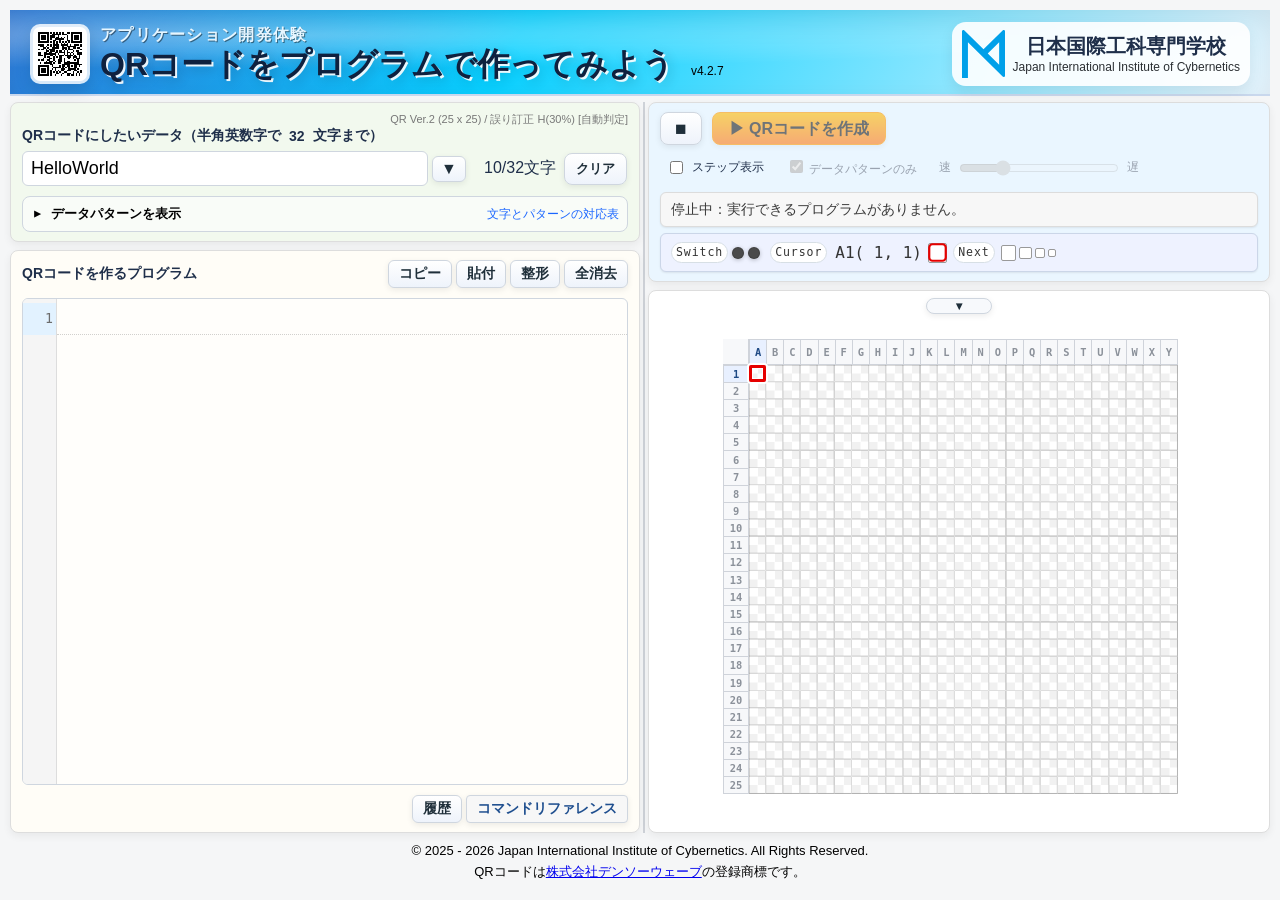
<file: index.html>
<!DOCTYPE html>
<html lang="ja">
<head>
<meta charset="UTF-8">
<meta name="viewport" content="width=device-width, initial-scale=1">
<title>QRコード作成 | アプリ開発体験</title>
<link rel="stylesheet" href="style.css">
<link rel="stylesheet" href="ui/editor-theme.css">
</head>
<body class="app-loading">

<header class="page-head">
  <div class="head-flex">
    <div class="title-row">
      <img class="title-icon" src="img/qr-icon.png" alt="QRコードアイコン">
      <div class="title-text">
        <p class="subtitle">アプリケーション開発体験</p>
        <p class="title">
          QRコードをプログラムで作ってみよう
          <span id="appVersionInfo" class="header-version" aria-label="アプリバージョン"></span>
        </p>
      </div>
    </div>
    <div class="school-block">
      <a class="school-link" href="https://www.nkk.ac.jp/" target="_blank" rel="noopener noreferrer">
      <img class="school-logo" src="img/nkklogo.svg" alt="学校ロゴ">
      <div class="school-text">
        <p class="school-ja">日本国際工科専門学校</p>
        <p class="school-en">Japan International Institute of Cybernetics</p>
      </div>
      </a>
    </div>
  </div>
</header>

<main class="layout">
  <section class="left-col">
    <div class="panel pastel-1" id="dataPanel">
    <div class="row" id="dataInputArea">
      <div class="qr-spec-row">
        <div class="qr-spec-caption" id="qrSpecCaption" aria-live="polite"></div>
      </div>
      <div class="data-input-header">
        <div class="label">QRコードにしたいデータ（半角英数字で<span id="qrDataMaxLengthLabel">32</span>文字まで）</div>
        <div class="data-status" id="dataInputStatus" role="status" aria-live="polite"></div>
      </div>
        <div class="input-row">
          <input id="txtInput" type="text" value="Hello, World!" maxlength="32" inputmode="latin" lang="en" autocorrect="off" autocapitalize="off" spellcheck="false">
          <div class="input-actions">
            <div class="sample-dropdown" id="sampleDropdown">
              <button id="btnSampleDropdown" type="button" aria-haspopup="listbox" aria-expanded="false">▼</button>
              <ul id="sampleDropdownMenu" role="listbox" tabindex="-1">
                <!-- options populated from settings.js -->
              </ul>
            </div>
            <div class="input-meta">
              <span class="data-count" id="dataCount"></span>
              <button id="btnClear" type="button">クリア</button>
            </div>
          </div>
        </div>
      </div>

      <details class="pattern-panel" id="dataPatternPanel">
        <summary class="pattern-summary">
          <span class="summary-title"><span id="patternToggleText">データパターンを表示</span></span>
          <a href="#" id="asciiLink" class="ascii-link">文字とパターンの対応表</a>
        </summary>
        <div id="patternBox" class="pattern-box">
          <div class="pattern-section section-a">
            <div class="pattern-title">
              <span class="pattern-title-main">A. 構成情報のパターン</span>
              <span class="pattern-title-note">（種別は半角英数字で固定）</span>
            </div>
            <div id="patternRowA" class="pattern-row"></div>
          </div>
          <div class="pattern-section section-b">
            <div class="pattern-title">
              <span class="pattern-title-main">B. 各文字に対応したパターン</span>
              <span class="pattern-title-note">（1文字8桁・終端のみ4桁、最大文字数に満たない分は『パディング』で埋める）</span>
            </div>
            <div id="patternRowB" class="pattern-row"></div>
          </div>
          <div class="pattern-section section-c">
            <div class="pattern-title">
              <span class="pattern-title-main">C. AとBに一定の計算をして作ったパターン</span>
              <span class="pattern-title-note">（読み取りミスを減らすための『パリティ』というしくみ）</span>
            </div>
            <div id="patternRowC" class="pattern-row"></div>
          </div>
        </div>
      </details>
    </div>

    <div class="panel pastel-3 code-panel">
      <div class="panel-title-row">
        <div class="panel-title">QRコードを作るプログラム</div>
        <div class="code-action-toolbar">
          <button id="btnCopyCode" type="button" class="code-action-btn">コピｰ</button>
          <button id="btnPasteCode" type="button" class="code-action-btn">貼付</button>
          <button id="btnFormatCode" type="button" class="code-action-btn">整形</button>
          <button id="btnClearCode" type="button" class="code-action-btn">全消去</button>
        </div>
      </div>
      <div class="code-columns">
        <div class="code-editor-pane code-editor-main">
          <textarea id="userCode" spellcheck="false" autocorrect="off" autocomplete="off" autocapitalize="off">
</textarea>
          <div id="userCodeEditor" class="code-editor-host"></div>
        </div>
        <div class="code-editor-pane code-editor-parsed">
          <textarea id="userCodeParsed" class="parsed-code" spellcheck="false" readonly></textarea>
          <div id="commandReferencePane" class="command-reference-pane" aria-label="コマンドリファレンス" aria-hidden="true">
            <div class="command-reference-title">コマンドリファレンス</div>
            <div id="commandReferenceContent" class="command-reference-content" data-language="qr-dsl"></div>
          </div>
        </div>
        <div class="code-history-pane" id="codeHistoryPane">
          <div class="history-header">
            <span>履歴</span>
            <div class="history-header-actions">
              <span id="historyCount" class="history-count" aria-live="polite">0</span>
              <button id="btnPruneHistory" type="button" class="history-action-btn">整理</button>
            </div>
          </div>
          <ul id="codeHistoryList" class="history-list" role="list"></ul>
        </div>
      </div>
      <div class="code-panel-footer">
        <div class="code-debug-toolbar" id="codeSampleToolbar"></div>
        <div class="code-panel-tabs" role="group" aria-label="表示切替">
          <button id="btnToggleHistory" type="button" class="code-action-btn code-panel-tab code-history-toggle" aria-pressed="false">履歴</button>
          <button id="btnCommandReference" type="button" class="command-reference-link code-panel-tab" aria-pressed="false">コマンドリファレンス</button>
        </div>
      </div>
    </div>
    <div class="panel pastel-4 debug-panel" id="debugPanel">
      <div id="debugLog" class="debug-log" role="listbox" aria-live="polite" aria-label="ログ"></div>
    </div>
  </section>

  <div class="pane-splitter" id="paneSplitter" role="separator" aria-orientation="vertical" tabindex="0"></div>

  <section class="right-col">
    <div class="panel pastel-5 control-panel">
      <div class="qr-head">
        <button id="btnInit" type="button">■</button>
        <button id="btnGenerate" type="button">▶ QRコードを作成</button>
        <button id="btnDownloadQr" type="button">画像を保存</button>
        <div class="step-controls">
        <div class="step-toggle-row">
          <label class="step-mode"><input type="checkbox" id="stepMode"> ステップ表示</label>
        <label class="step-skip"><input type="checkbox" id="stepSkipFunctions" checked> データパターンのみ</label>
        </div>
        <label class="step-speed"><span>速</span><input type="range" id="stepSpeed" min="0" max="120" value="60" disabled><span>遅</span></label>
        </div>
      </div>
      <div class="execution-status status-stopped" id="executionStatus" role="status" aria-live="polite">
        <div class="execution-status-main">
          <div class="execution-status-subpanels">
            <div class="execution-status-subpanel execution-status-message-panel">
              <div class="execution-status-message">
                <span class="execution-status-text" id="executionStatusText">停止中</span>
              </div>
            </div>
            <div class="execution-status-subpanel execution-status-info-panel">
              <div class="execution-status-info">
                <span class="execution-status-cursor" id="executionStatusCursor"></span>
              </div>
            </div>
          </div>
        </div>
      </div>
    </div>

    <div class="panel qr-panel view-panel">
      <div class="qr-controls-drawer">
        <button type="button" class="qr-controls-handle" aria-label="表示切替">
          ▾
        </button>
        <div class="qr-controls">
        <label><input type="checkbox" id="toggleCursor" checked> カーソル</label>
        <label><input type="checkbox" id="toggleGuide" checked> ガイド</label>
        <label><input type="checkbox" id="toggleGrid" checked> グリッド</label>
        <label><input type="checkbox" id="toggleEmpty" checked> 未配置セル</label>
        <label><input type="checkbox" id="toggleColor" checked> 色分け</label>
        <label class="debug-only" style="display:none;"><input type="checkbox" id="toggleDebugValues" checked> セルの値</label>
        <button type="button" id="btnSelectAllToggles">全選択</button>
        <button type="button" id="btnClearAllToggles">全解除</button>
        </div>
      </div>
      <div class="view-area">
        <div class="qr-stage">
          <div class="square">
            <div class="qr-board">
              <div class="guide-corner">A1</div>
              <div class="guide-col"></div>
              <div class="guide-row"></div>
              <div class="grid-area">
                <div class="qr-cells"></div>
                <div class="qr-cursor"></div>
              </div>
            </div>
          </div>
        </div>
        <span class="noise-mode-hint" id="noiseModeHint">クリックでノイズ追加・右クリックで最後のノイズ消去</span>
      </div>
    </div>
  </section>
</main>

<div id="asciiModal" class="ascii-modal hidden" role="dialog" aria-modal="true">
  <div class="ascii-modal-content">
    <div class="ascii-modal-head">
      <span>文字とパターンの対応表</span>
      <button type="button" id="asciiClose" class="ascii-modal-close">閉じる</button>
    </div>
    <div class="ascii-modal-body">
      <div id="asciiTable" class="ascii-table"></div>
    </div>
  </div>
</div>
<div id="qrDetailModal" class="ascii-modal hidden" role="dialog" aria-modal="true">
  <div class="ascii-modal-content">
    <div class="ascii-modal-head">
      <span>QRコード詳細情報</span>
      <div class="ascii-modal-head-actions">
        <button type="button" id="qrDetailDownload" class="ascii-modal-close">画像を保存</button>
        <button type="button" id="qrDetailClose" class="ascii-modal-close">閉じる</button>
      </div>
    </div>
    <div class="ascii-modal-body">
      <div id="qrDetailBody" class="qr-detail-body"></div>
    </div>
  </div>
</div>

<footer class="page-footer">
<p>&copy; 2025 - <span id="currentYear">????</span> Japan International Institute of Cybernetics. All Rights Reserved.</p>
  <p><span id="footerSecretQr">QR</span>コードは<a href="https://www.denso-wave.com/ja/system/qr/" target="_blank" rel="noopener noreferrer">株式会社デンソーウェーブ</a>の登録商標です。</p>
</footer>

<script src="settings-ui.js"></script>
<script src="settings.js"></script>
<script src="domain/qrcode.js"></script>
<script src="domain/board.js"></script>
<script src="domain/util.js"></script>
<script src="domain/qr-params.js"></script>
<script src="core/render-cycle.js"></script>
<script src="core/function-utils.js"></script>
<script src="core/log-utils.js"></script>
<script src="ui/layout.js"></script>
<script src="ui/guides.js"></script>
<script src="app/debug-bootstrap.js"></script>
<script src="ui/debug.js"></script>
<script src="state/url-state.js"></script>
<script src="state/history-store.js"></script>
<script src="core/require.js"></script>
<script src="io/user-script-language-registry.js"></script>
<script src="io/script-parser.js"></script>
<script src="io/script-parser-python.js"></script>
<script src="ui/ui-controls.js"></script>
<script src="ui/editor-config.js"></script>
<script src="ui/editor.bundle.js"></script>
<script src="state/app-state.js"></script>
<script src="core/patterns/pattern-common.js"></script>
<script src="core/patterns/finder-pattern.js"></script>
<script src="core/patterns/timing-pattern.js"></script>
<script src="core/patterns/alignment-pattern.js"></script>
<script src="core/patterns/dark-module-pattern.js"></script>
<script src="core/patterns/format-pattern.js"></script>
<script src="core/base-pattern-service.js"></script>
<script src="core/data-encoding-service.js"></script>
<script src="core/data-placement-service.js"></script>
<script src="core/execution-coordinator-service.js"></script>
<script src="core/qr-build-service.js"></script>
<script src="core/qr-verify-service.js"></script>
<script src="core/execution-control.js"></script>
<script src="ui/event-bindings.js"></script>
<script src="app/step-control.js"></script>
<script src="app/user-code-runner.js"></script>
<script src="app/self-check.js"></script>
<script src="ui/dom-refs.js"></script>
<script src="ui/execution-status.js"></script>
<script src="ui/execution-status-cursor.js"></script>
<script src="ui/switch-indicators.js"></script>
<script src="ui/history-binding.js"></script>
<script src="ui/sample-ui.js"></script>
<script src="ui/command-reference.js"></script>
<script src="ui/view-flags.js"></script>
<script src="app/board-reset.js"></script>
<script src="app/utils/type-utils.js"></script>
<script src="app/pattern-callers.js"></script>
<script src="app/settings-normalizer.js"></script>
<script src="app/commands.js"></script>
<script src="app/internal-api.js"></script>
<script src="app/window-api.js"></script>
<script src="app/global-api.js"></script>
<script src="ui/ui-state.js"></script>
<script src="ui/bind-events.js"></script>
<script src="app/main.js"></script>
<script src="code-samples.js"></script>
<script src="version.js"></script>
<script src="app/bootstrap.js"></script>
</body>
</html>
</file>
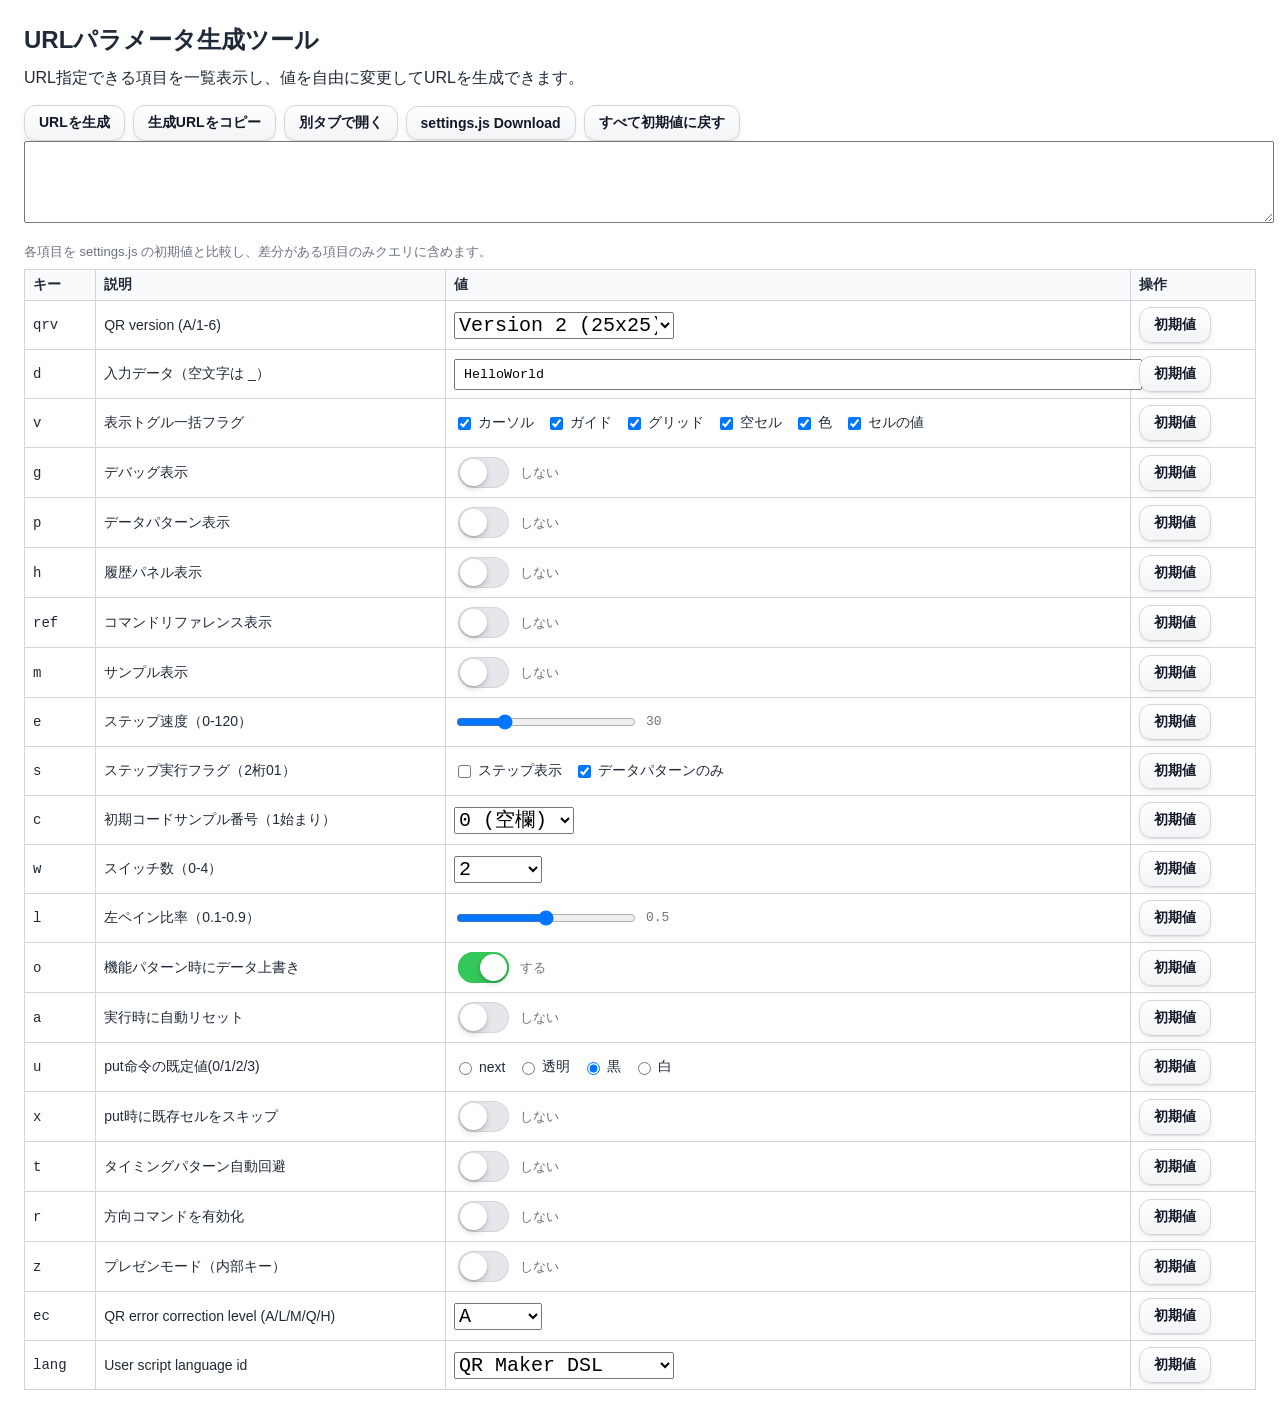
<file: url-builder.html>
<!DOCTYPE html>
<html lang="ja">
<head>
<meta charset="UTF-8">
<meta name="viewport" content="width=device-width, initial-scale=1">
<title>URLパラメータ生成ツール</title>
<style>
  :root { color-scheme: light; }
  body { font-family: "Yu Gothic UI", "Yu Gothic", sans-serif; margin: 24px; color: #1f2937; }
  h1 { margin: 0 0 12px; font-size: 24px; }
  p { margin: 0 0 12px; }
  .section { margin: 16px 0; }
  .row { display: flex; gap: 8px; align-items: center; flex-wrap: wrap; }
  input[type="text"] { min-width: 340px; padding: 6px 8px; }
  button {
    appearance: none;
    border: 1px solid #d1d5db;
    background: linear-gradient(180deg, #ffffff 0%, #f3f4f6 100%);
    color: #111827;
    border-radius: 12px;
    padding: 8px 14px;
    font-size: 14px;
    font-weight: 600;
    cursor: pointer;
    box-shadow: 0 1px 1px rgba(0, 0, 0, 0.08), 0 4px 10px rgba(0, 0, 0, 0.05);
    transition: transform 0.08s ease, box-shadow 0.15s ease, filter 0.15s ease;
  }
  button:hover { filter: brightness(0.98); }
  button:active {
    transform: translateY(1px) scale(0.995);
    box-shadow: 0 1px 2px rgba(0, 0, 0, 0.12) inset;
  }
  button:focus-visible {
    outline: none;
    box-shadow: 0 0 0 3px rgba(0, 122, 255, 0.28), 0 1px 1px rgba(0, 0, 0, 0.08);
  }
  table { width: 100%; border-collapse: collapse; margin-top: 8px; }
  th, td { border: 1px solid #d1d5db; padding: 6px 8px; font-size: 14px; vertical-align: middle; }
  th { background: #f9fafb; text-align: left; }
  .mono { font-family: Consolas, Menlo, Monaco, monospace; }
  .out { width: 100%; min-height: 64px; padding: 8px; }
  .note { color: #6b7280; font-size: 13px; }
  .value-input { width: 100%; min-width: 180px; }
  .toggle-wrap { display: inline-flex; align-items: center; gap: 8px; }
  .toggle {
    appearance: none;
    -webkit-appearance: none;
    position: relative;
    width: 51px;
    height: 31px;
    border-radius: 999px;
    background: #e5e7eb;
    border: none;
    cursor: pointer;
    box-shadow: inset 0 0 0 1px rgba(0, 0, 0, 0.08);
    transition: background 0.2s ease, box-shadow 0.2s ease;
    vertical-align: middle;
  }
  .toggle::after {
    content: "";
    position: absolute;
    top: 2px;
    left: 2px;
    width: 27px;
    height: 27px;
    border-radius: 50%;
    background: #ffffff;
    box-shadow:
      0 1px 2px rgba(0, 0, 0, 0.18),
      0 3px 7px rgba(0, 0, 0, 0.14);
    transition: transform 0.22s cubic-bezier(.34,1.56,.64,1);
  }
  .toggle:checked {
    background: #34c759;
    box-shadow: inset 0 0 0 1px rgba(52, 199, 89, 0.85);
  }
  .toggle:checked::after { transform: translateX(20px); }
  .toggle:focus-visible {
    outline: none;
    box-shadow:
      inset 0 0 0 1px rgba(52, 199, 89, 0.85),
      0 0 0 3px rgba(52, 199, 89, 0.28);
  }
  .toggle-label { font-size: 13px; color: #6b7280; min-width: 24px; }
</style>
</head>
<body>
  <h1>URLパラメータ生成ツール</h1>
  <p>URL指定できる項目を一覧表示し、値を自由に変更してURLを生成できます。</p>

  <div class="section">
    <div class="row">
      <button id="btnGenerate" type="button">URLを生成</button>
      <button id="btnCopy" type="button">生成URLをコピー</button>
      <button id="btnOpen" type="button">別タブで開く</button>
      <button id="btnDownloadSettings" type="button">settings.js Download</button>
      <button id="btnResetAllDefaults" type="button">すべて初期値に戻す</button>
      <span id="copyStatus" class="note" aria-live="polite"></span>
    </div>
    <textarea id="generatedUrl" class="out mono" readonly aria-label="生成URL"></textarea>
  </div>

  <div class="section">
    <div class="note">各項目を settings.js の初期値と比較し、差分がある項目のみクエリに含めます。</div>
    <table>
      <thead>
        <tr>
          <th>キー</th>
          <th>説明</th>
          <th>値</th>
          <th>操作</th>
        </tr>
      </thead>
      <tbody id="paramRows"></tbody>
    </table>
  </div>

  <script src="state/url-state.js"></script>
  <script src="settings.js"></script>
  <script src="code-samples.js"></script>
  <script src="ui/url-builder.js"></script>
</body>
</html>
</file>
<file: style.css>
*{
  box-sizing: border-box;
}

:root{
  --panel-pad: 10px;
  --panel-gap: 10px;
  --shadow: 0 3px 8px rgba(0,0,0,0.06);
  --panel-radius: 8px;
  --cell-step-animation-duration: 250ms;
  --cell-step-animation-start-opacity: 0.5;
  --cell-step-animation-start-scale: 2.0;
  --cell-step-animation-border: 1px solid rgba(0,0,0,0.65);
  --presentation-ring-size: 120px;
  --presentation-ring-border: 3px solid rgba(60, 120, 255, 0.75);
  --presentation-ring-shadow: 0 0 0 3px rgba(60, 120, 255, 0.25);
  --presentation-ring-scale-start: 1.4;
  --presentation-ring-scale-end: 0.35;
  --presentation-ring-duration: 400ms;
  --presentation-ring-ease: ease-out;
  /* color palette (dark/light) */
  --col-red-dark: #8c0000;
  --col-red-light: #ffe8e8;
  --col-blue-dark: #1f4a85;
  --col-blue-light: #e8f0ff;
  --col-format-blue-dark: #1d3f7a;
  --col-format-blue-light: #dfe9ff;
  --col-green-dark: #184c2d;
  --col-green-light: #e8fff0;
  --col-yellow-dark: #927600;
  --col-yellow-light: #fff7c8;
  --col-purple-dark: #5a2d80;
  --col-purple-light: #f5e8ff;
  --col-orange-dark: #c65a00;
  --col-orange-light: #fff3e0;
  --col-black-dark: #000000;
  --col-black-light: #ffffff;
  --col-gray-dark: #333333;
  --col-gray-light: #dddddd;
}

html, body{
  height:100%;
}

body{
  font-family: "Segoe UI", "Hiragino Sans", "Meiryo", sans-serif;
  margin: 0;
  padding: 10px;
  background:#f5f6f7;
  min-height:100vh;
  display:flex;
  flex-direction:column;
  color:#1f2f4a;
  overflow-y:auto;
  overflow-x:hidden;
  user-select:none;
  transition: opacity 0.15s ease;
}

.presentation-clock{
  position:fixed;
  right:12px;
  bottom:10px;
  z-index:1200;
  padding:4px 8px;
  border-radius:6px;
  background:rgba(255,255,255,0.88);
  border:1px solid rgba(31,47,74,0.18);
  color:#1f2f4a;
  font-size:18px;
  font-weight:700;
  line-height:1;
  letter-spacing:0.03em;
  pointer-events:none;
}

.pointer-ring{
  position:fixed;
  width:var(--presentation-ring-size);
  height:var(--presentation-ring-size);
  border:var(--presentation-ring-border);
  border-radius:50%;
  box-shadow:var(--presentation-ring-shadow);
  transform:translate(-50%, -50%) scale(var(--presentation-ring-scale-start));
  opacity:0;
  pointer-events:none;
  z-index:9999;
  animation:pointer-ring var(--presentation-ring-duration) var(--presentation-ring-ease);
}

@keyframes pointer-ring{
  0%{
    opacity:0.7;
    transform:translate(-50%, -50%) scale(var(--presentation-ring-scale-start));
  }
  60%{
    opacity:0.35;
    transform:translate(-50%, -50%) scale(calc((var(--presentation-ring-scale-start) + var(--presentation-ring-scale-end)) / 2));
  }
  100%{
    opacity:0;
    transform:translate(-50%, -50%) scale(var(--presentation-ring-scale-end));
  }
}

input, textarea, select, option, .debug-log{
  user-select:text;
}
input:disabled,
textarea:disabled{
  background:#f2f3f5;
  color:#9aa3b0;
  border-color:#d5dbe5;
}
input[readonly],
textarea[readonly]{
  background:#f1f2f4;
  color:#2f343a;
  border-color:#d1d7e0;
}

body.app-loading .page-head,
body.app-loading main.layout,
body.app-loading .page-footer{
  opacity:0;
  pointer-events:none;
}

.page-head{
  background:linear-gradient(120deg, #0b63d1 0%, #0ad0ff 40%, #e8f6ff 100%);
  margin:0 0 6px;
  padding:12px 20px 8px;
  border-bottom:2px solid #c9d8ed;
  display:block;
  min-height:auto;
  position:relative;
  overflow:visible;
  box-shadow:0 10px 30px rgba(0,0,0,0.08) inset;
}

.page-head .school-link{
  display:flex;
  align-items:center;
  gap:8px;
  text-decoration:none;
  color:#231815;
}

.page-head::before{
  content:"";
  position:absolute;
  inset:0;
  background:
    radial-gradient(140% 80% at 20% 30%, rgba(255,255,255,0.32), transparent 50%),
    linear-gradient(135deg, rgba(255,255,255,0.15) 0%, rgba(255,255,255,0) 40%);
  pointer-events:none;
  mix-blend-mode: screen;
}

.head-flex{
  display:flex;
  justify-content:space-between;
  align-items:center;
  gap:14px;
  row-gap:10px;
  flex-wrap:wrap;
  width:100%;
  position:relative;
  z-index:1;
}

.title-row{
  display:flex;
  align-items:center;
  gap:10px;
}


.title-icon{
  width:60px;
  height:60px;
  object-fit:contain;
  image-rendering:pixelated;
  flex-shrink:0;
  align-self:center;
  background:rgba(255,255,255,0.82);
  border-radius:10px;
  padding:3px;
  box-shadow:0 6px 16px rgba(0,0,0,0.12);
  cursor:pointer;
}

.title-text{
  display:flex;
  flex-direction:column;
  gap:0px;
  justify-content:center;
}

.subtitle{
  font-size:16px;
  font-weight:700;
  letter-spacing:0.08em;
  color:#e7f6ff;
  margin:0;
  text-shadow:1px 1px 0 rgba(0,0,0,0.45);
  line-height:1.25;
}

.title{
  font-size:32px;
  font-weight:900;
  margin:0;
  color:#0f213f;
  text-shadow:2px 2px 0 rgba(255,255,255,0.9), 4px 4px 12px rgba(0,0,0,0.18);
  line-height:1.2;
}

.school-block{
  display:flex;
  align-items:center;
  flex-wrap:wrap;
  gap:10px;
  row-gap:6px;
  background:rgba(255,255,255,0.9);
  padding:8px 10px;
  border-radius:14px;
  box-shadow:0 6px 14px rgba(0,0,0,0.08);
}

.school-logo{
  height:48px;
  width:auto;
  object-fit:contain;
}

.school-text{
  text-align:center;
  display:flex;
  flex-direction:column;
  align-items:center;
  gap:2px;
  line-height:1.2;
}

.school-ja{
  margin:0;
  font-size:20px;
  font-weight:700;
  color:#1f2f4a;
}

.school-en{
  margin:0;
  font-size:12px;
  font-weight:400;
  color:#2b2f33;
}

main.layout{
  flex:1;
  padding-bottom:2px;
  display:grid;
  grid-template-columns: var(--layout-left-pane-percent, 50%) var(--pane-splitter-width, 8px) 1fr;
  gap:0;
  align-items:stretch;
  min-width:0;
  min-height:0;
  overflow:visible;
}

.pane-splitter{
  position:relative;
  width:var(--pane-splitter-width, 8px);
  cursor:col-resize;
  touch-action:none;
  user-select:none;
}
.pane-splitter::before{
  content:"";
  position:absolute;
  top:0;
  bottom:0;
  left:50%;
  width:2px;
  transform:translateX(-50%);
  background:rgba(31,47,74,0.18);
}
.pane-splitter:hover::before,
.pane-splitter.is-dragging::before{
  background:rgba(11,99,209,0.55);
}

.left-col,
.right-col{
  display:flex;
  flex-direction:column;
  gap:8px;
  min-width:0;
  min-height:0;
  flex:1 1 auto;
}

.panel{
  border:1px solid #ddd;
  border-radius:var(--panel-radius);
  padding:9px 11px;
  background:#fff;
  box-shadow:var(--shadow);
  min-width:0;
}
.debug-panel{
    margin-bottom:4px;
    display:none;
  }
.debug-output{
  min-height:20px;
  padding:0 6px;
  color:#333;
  font-size:14px;
  display:flex;
  align-items:center;
}
.debug-log{
  margin-top:8px;
  width:100%;
  min-height:calc(1.05em * 2.2);
  max-height:calc(1.05em * 2.2);
  padding:4px 6px;
  border:1px solid #cfd3da;
  border-radius:0;
  font-size:12px;
  font-family:Consolas, "Courier New", monospace;
  box-sizing:border-box;
  background:#111;
  color:#fff;
  overflow-y:auto;
  line-height:1.05;
}
.debug-log .log-line{
  margin:0;
  padding:1px 0;
  border-bottom:1px solid rgba(255,255,255,0.08);
}
.debug-log .log-line:last-child{
  border-bottom:none;
}

.panel.pastel-1{ background:#f2f9ee; }
.panel.pastel-3{ background:#fffdf7; }
.panel.pastel-4{ background:#fff1f1; }
.panel.pastel-5{ background:#eaf6ff; }
.qr-panel{ background:#fff; }

.panel-title{
  font-weight:700;
  margin:0;
  font-size:14px;
}

.row{
  margin:6px 0;
}
.panel .row:first-child{
  margin-top:2px;
}

#dataInputArea{
  display:flex;
  flex-direction:column;
  gap:6px;
}


.data-input-header{
  display:flex;
  justify-content:space-between;
  align-items:baseline;
  gap:12px;
  width:100%;
}
.data-input-header .label{
  flex:1;
  min-width:0;
}
.qr-spec-row{
  display:flex;
  justify-content:flex-end;
  margin-bottom:-4px;
  width:100%;
}
.qr-spec-caption{
  color:#777;
  font-size:11px;
  font-weight:400;
  line-height:1;
  text-align:right;
  white-space:nowrap;
}
.data-input-header .data-status{
  margin-top:0;
  text-align:right;
  min-width:0;
  flex-shrink:0;
  align-self:flex-end;
}

@media (max-width:640px){
  .data-input-header{
    flex-direction:column;
    align-items:flex-start;
  }
  .data-input-header .data-status{
    text-align:left;
  }
  .input-row .input-meta{
    width:100%;
    justify-content:flex-end;
  }
  .input-row .input-actions{
    flex-wrap:wrap;
  }
}

.label{
  display:flex;
  align-items:center;
  gap:8px;
  font-weight:600;
  font-size:14px;
  min-height:1.2em;
  flex-wrap:wrap;
}

.input-guide{
  font-size:0.95rem;
  color:#555;
  font-weight:400;
}

.input-row{
  display:flex;
  gap:4px;
  align-items:center;
}
.input-row .input-actions{
  display:flex;
  gap:10px;
  align-items:center;
  flex-wrap:nowrap;
  flex:0 0 auto;
}
.panel.pastel-1 > details.pattern-panel{
  margin-top:10px;
}
.input-row .input-actions{
  align-items:center;
}
.input-row .input-meta{
  display:flex;
  align-items:center;
  gap:8px;
  white-space:nowrap;
  flex-shrink:0;
}
.input-row .data-count{
  display:inline-block;
  min-width:9ch;
  max-width:9ch;
  flex:0 0 9ch;
  text-align:right;
  font-variant-numeric:tabular-nums;
  white-space:nowrap;
}
.sample-dropdown{
  position:relative;
}
.sample-dropdown button{
  padding:4px 8px;
  font-size:16px;
  line-height:1;
  min-width:34px;
  border-radius:6px;
  height:100%;
}
.input-row .input-actions button{
  height:100%;
}
.sample-dropdown ul{
  position:absolute;
  top:100%;
  right:0;
  margin:6px 0 0;
  padding:4px 0;
  width:260px;
  background:#fff;
  border:1px solid rgba(0,0,0,0.15);
  border-radius:6px;
  box-shadow:0 6px 12px rgba(0,0,0,0.12);
  list-style:none;
  z-index:100;
  display:none;
}
.sample-dropdown.is-open ul{
  display:block;
}
.sample-dropdown li{
  padding:6px 12px;
  white-space:nowrap;
  overflow:hidden;
  text-overflow:ellipsis;
  font-size:14px;
  cursor:pointer;
}
.sample-dropdown li:hover{
  background:#f0f6ff;
}
.data-status{
  margin:0;
  font-size:13px;
  color:#1f2f4a;
  min-height:0;
  display:flex;
  align-items:center;
  justify-content:flex-end;
  white-space:nowrap;
}
.data-status .data-status-warning{
  display:inline;
  color:#c00;
  margin-top:0;
  font-weight:600;
}

.input-row input{
  flex:1 1 0;
  min-width:0;
  max-width:calc(100% - 200px);
  padding:6px 8px;
  border:1px solid #cfd6df;
  border-radius:6px;
  font-size:18px;
}
.input-row input:focus{
  border-color:#b3bbc7;
  outline:none;
  box-shadow:0 0 0 1px rgba(179,187,199,0.45);
}

button{
  padding:6px 11px;
  border:1px solid #cfd6df;
  background: linear-gradient(180deg, #ffffff, #eef3fb);
  color:#1f2f3a;
  font-weight:600;
  border-radius:8px;
  cursor:pointer;
  box-shadow:0 2px 6px rgba(0,0,0,0.08);
  transition: background-color 0.15s ease, box-shadow 0.15s ease, transform 0.08s ease, border-color 0.15s ease;
  user-select:none;
  -webkit-user-select:none;
  -ms-user-select:none;
  touch-action: manipulation;
  -webkit-tap-highlight-color: transparent;
}
button:disabled{
  background:#f3f5f8;
  border-color:#d5dbe5;
  color:#7b8798;
  box-shadow:none;
  cursor:default;
  opacity:0.6;
  transition:none;
}
button:disabled:hover,
button:disabled:active{
  background:#f3f5f8;
  border-color:#d5dbe5;
  color:#7b8798;
  box-shadow:none;
  transform:none;
}

button:hover{
  background:#e8f1ff;
  border-color:#a8b7d5;
  box-shadow:0 3px 8px rgba(0,0,0,0.12);
}

button:active{
  transform: translateY(1px);
  box-shadow:0 1px 4px rgba(0,0,0,0.12);
  background:#dce8ff;
  border-color:#94a6ca;
}
  #btnGenerate{
    background: linear-gradient(180deg, #ffba00, #ff7a18);
    color:#1f1f1f;
    border-color:#ff9800;
    font-size:1rem;
    font-weight:700;
    box-shadow:0 2px 6px rgba(0,0,0,0.08);
    transition: transform 0.15s ease, box-shadow 0.25s ease;
    padding:6px 16px;
    min-height:0;
    line-height:1.2;
    height:auto;
  }
#btnGenerate:hover{
  background: linear-gradient(180deg, #ffc842, #ff8a34);
  border-color:#ff7a18;
}
#btnGenerate:active{
  transform: translateY(1px) scale(0.99);
  box-shadow:0 1px 4px rgba(0,0,0,0.12);
}
#btnInit{
  font-size:1.2rem;
  line-height:1;
  padding:6px 14px;
}
details.pattern-panel{
  border:1px solid #cfd6df;
  border-radius:8px;
  background:rgba(255,255,255,0.6);
  padding:4px 6px;
}

details.pattern-panel summary{
  cursor:pointer;
  font-weight:700;
  font-size:13px;
  display:flex;
  justify-content:space-between;
  align-items:center;
  padding:4px 2px;
  border-radius:0;
  background:transparent;
  border:none;
  box-shadow:none;
}
.summary-title{
  display:inline-flex;
  align-items:center;
  gap:4px;
  color:#000;
  text-decoration:none;
}
.summary-title::before{
  content:"▼";
  display:inline-block;
  font-size:12px;
  transform:rotate(0deg);
  transition: transform 0.15s ease;
  margin-right:4px;
}
details.pattern-panel:not([open]) .summary-title::before{
  transform:rotate(-90deg);
}
.ascii-link{
  font-size:12px;
  font-weight:500;
  color:#1b66ff;
  text-decoration:none;
  padding:0;
  margin-left:8px;
  border:none;
  background:transparent;
  box-shadow:none;
}
.ascii-link:hover{
  text-decoration:underline;
}

.pattern-box{
  margin-top:4px;
  padding:0;
  background:transparent;
  border:none;
  border-radius:0;
  white-space:normal;
  word-break:normal;
  font-family: ui-monospace, Menlo, Consolas, monospace;
  font-size:15px;
  line-height:1.4;
  color:#2b2416;
}

.pattern-section{
  margin-bottom:4px;
  background:#fffefb;
  border:1px solid #cfd6df;
  border-radius:8px;
  padding:8px;
}
.pattern-section:last-child{
  margin-bottom:0;
}

.pattern-title{
  font-weight:700;
  margin-bottom:6px;
  font-size:14px;
}
.pattern-title-main{
  font-size:inherit;
}
.pattern-title-note{
  font-size:0.9em;
}

.pattern-row{
  display:flex;
  flex-wrap:wrap;
  column-gap:0;
  row-gap:10px;
  align-items:flex-end;
  align-content: flex-start;
}

/* ASCII modal */
.ascii-modal{
  position:fixed;
  inset:0;
  background:rgba(0,0,0,0.28);
  display:flex;
  align-items:center;
  justify-content:center;
  padding:24px;
  z-index:200;
}
.ascii-modal.hidden{
  display:none;
}
.ascii-modal-content{
  background:#fff;
  border-radius:12px;
  box-shadow:0 14px 30px rgba(0,0,0,0.2);
  width:min(960px, 92vw);
  max-height:86vh;
  display:flex;
  flex-direction:column;
}
.ascii-modal-head{
  display:flex;
  align-items:center;
  justify-content:space-between;
  padding:12px 16px;
  border-bottom:1px solid #eee;
  font-weight:700;
}
.ascii-modal-head-actions{
  display:flex;
  gap:8px;
}
.ascii-modal-body{
  padding:8px 10px 12px;
  overflow:auto;
}
.ascii-modal-close{
  border:1px solid #ccc;
  background:#f7f7f7;
  border-radius:8px;
  padding:4px 10px;
  cursor:pointer;
}
.ascii-table{
  display:grid;
  grid-template-columns:repeat(auto-fill, minmax(180px, 1fr));
  gap:6px;
}
.qr-detail-body{
  display:block;
}
.qr-detail-layout{
  display:grid;
  grid-template-columns: minmax(260px, 1fr) minmax(240px, 1fr);
  gap:16px;
  align-items:start;
}
.qr-detail-info{
  display:grid;
  grid-template-columns: max-content 1fr;
  gap:8px 12px;
  font-size:14px;
  line-height:1.5;
}
.qr-detail-preview{
  display:flex;
  justify-content:center;
  align-items:flex-start;
}
.qr-detail-preview canvas{
  width:min(100%, 320px);
  height:auto;
  border:1px solid #d1d5db;
  background:#ffffff;
}
.qr-detail-key{
  color:#4b5563;
  font-weight:600;
  white-space:nowrap;
}
.qr-detail-value{
  color:#111827;
  overflow-wrap:anywhere;
  white-space:pre-wrap;
}
@media (max-width: 760px){
  .qr-detail-layout{
    grid-template-columns: 1fr;
  }
}
.ascii-entry{
  display:grid;
  grid-template-columns:32px 34px 1fr;
  gap:4px;
  align-items:center;
  padding:4px 6px;
  border:1px solid #ddd;
  border-radius:6px;
  background:#fff;
  font-size:12px;
}
.ascii-entry .ascii-char{
  font-weight:700;
}
.ascii-entry .ascii-code{
  text-align:right;
  font-variant-numeric: tabular-nums;
}
.ascii-bits{
  display:grid;
  grid-template-columns:repeat(8, 10px);
  gap:1px;
}
.ascii-bit{
  width:10px;
  height:10px;
  border:1px solid #999;
  box-sizing:border-box;
}
.ascii-bit1{
  background:#000;
}
.ascii-bit0{
  background:#fff;
}

.bit-block{
  display:flex;
  flex-direction:column;
  gap:2px;
}
.bit-label.full-row{
  flex-basis:100%;
  margin-top:12px;
  margin-bottom:0px;
  line-height: 0;    
  padding-bottom: 0;
}
.bit-block.col-red .bit-cell{
  border-color:var(--col-red-dark);
  background:var(--col-red-light);
}
.bit-block.col-red .bit-cell.bit-1{
  background:var(--col-red-dark);
  border-color:var(--col-red-dark);
}
.bit-block.col-blue .bit-cell{
  border-color:var(--col-blue-dark);
  background:var(--col-blue-light);
}
.bit-block.col-blue .bit-cell.bit-1{
  background:var(--col-blue-dark);
  border-color:var(--col-blue-dark);
}
.bit-block.col-green .bit-cell{
  border-color:var(--col-green-dark);
  background:var(--col-green-light);
}
.bit-block.col-green .bit-cell.bit-1{
  background:var(--col-green-dark);
  border-color:var(--col-green-dark);
}
.bit-block.col-yellow .bit-cell{
  border-color:var(--col-yellow-dark);
  background:var(--col-yellow-light);
}
.bit-block.col-yellow .bit-cell.bit-1{
  background:var(--col-yellow-dark);
  border-color:var(--col-yellow-dark);
}
.bit-block.col-yellow .bit-cell.placeholder{
  background:transparent;
  border:1px dashed #888;
}
.bit-block.col-purple .bit-cell{
  border-color:var(--col-purple-dark);
  background:var(--col-purple-light);
}
.bit-block.col-purple .bit-cell.bit-1{
  background:var(--col-purple-dark);
  border-color:var(--col-purple-dark);
}
.bit-block.col-purple .bit-cell.placeholder{
  background:transparent;
  border:1px dashed #888;
}
.bit-block.col-orange .bit-cell{
  border-color:var(--col-orange-dark);
  background:var(--col-orange-light);
}
.bit-block.col-orange .bit-cell.bit-1{
  background:var(--col-orange-dark);
  border-color:var(--col-orange-dark);
}
.bit-block.col-black .bit-cell{
  border-color:var(--col-black-dark);
  background:var(--col-black-light);
}
.bit-block.col-black .bit-cell.bit-1{
  background:var(--col-black-dark);
  border-color:var(--col-black-dark);
}
.bit-block.col-gray .bit-cell{
  border-color:var(--col-gray-dark);
  background:var(--col-gray-light);
}
.bit-block.col-gray .bit-cell.bit-1{
  background:var(--col-gray-dark);
  border-color:var(--col-gray-dark);
}
.bit-block .bit-label:empty{
  display:none;
}
.line-break{
  flex-basis:100%;
  height:0;
}

.bit-label{
  font-size:14px;
  font-variant-numeric: tabular-nums;
  white-space:nowrap;
}

.bit-strip{
  display:grid;
  grid-auto-flow:column;
  grid-auto-columns:12px;
  column-gap:2px; /* 1-bit spacing */
}

.bit-strip.small{
  grid-auto-columns:12px;
  column-gap:2px; /* 1-bit spacing */
}

.bit-spacer{
  width:2px; /* 4-bit spacer: reduce visual gap */
}
.bit-strip.small .bit-spacer{
  width:1.5px; /* 4-bit spacer: reduce visual gap */
}

.bit-cell{
  width:12px;
  height:12px;
  border:1px solid #444;
  box-sizing:border-box;
  background:#fff;
}

.bit-cell.small{
  width:12px;
  height:12px;
}

.bit-cell.bit-1{
  background:#000;
}
.pattern-section.section-a .bit-cell{
  border-color:#2f63af;
  background:#f5f8ff;
}
.pattern-section.section-a .bit-cell.bit-1{
  background:#2f63af;
}
.pattern-section.section-c .bit-cell{
  border-color:#277347;
  background:#f3fbf5;
}
.pattern-section.section-c .bit-cell.bit-1{
  background:#277347;
}

/* bit-gap removed in favour of per-cell margin */

.code-panel{
  display:grid;
  grid-template-rows:auto 1fr auto;
  gap:6px;
  min-height:0;
  flex:1 1 auto;
}
.code-panel .panel-title-row{
  display:flex;
  align-items:center;
  justify-content:space-between;
  gap:8px;
}
.code-panel .panel-title-row .panel-title{
  margin:0;
}
.code-action-toolbar{
  display:flex;
  align-items:center;
  gap:4px;
  flex-wrap:nowrap;
}
.code-action-btn{
  padding:4px 10px;
  border-radius:6px;
  border:1px solid #cfd6df;
  background:linear-gradient(180deg, #ffffff, #eef3fb);
  font-size:0.85rem;
  white-space:nowrap;
  flex:0 0 auto;
  cursor:pointer;
  transition: background 0.2s, border-color 0.2s;
}
.code-action-btn:hover{
  background:#e8efff;
  border-color:#a8b7d5;
}
.code-panel.compact-title-actions .panel-title-row{
  flex-direction:column;
  align-items:stretch;
}
.code-panel.compact-title-actions .panel-title-row .panel-title{
  width:100%;
}
.code-panel.compact-title-actions .code-action-toolbar{
  width:100%;
  justify-content:flex-start;
}
.code-panel-footer{
  display:flex;
  align-items:center;
  gap:8px;
  min-height:28px;
}
.code-debug-toolbar{
  display:none;
  gap:4px;
  align-items:center;
  flex:1 1 auto;
  flex-wrap:nowrap;
  overflow-x:auto;
  min-width:0;
}
.code-debug-btn{
  padding:3px 10px;
  border-radius:4px;
  border:1px solid #cfd6df;
  background:#f7f7f7;
  font-size:0.85rem;
  cursor:pointer;
}
.code-panel.show-samples .code-debug-toolbar{
  display:flex;
}
.code-panel-tabs{
  display:flex;
  align-items:center;
  gap:4px;
  margin-left:auto;
  flex:0 0 auto;
}
.code-panel-tab{
  min-height:28px;
}
.command-reference-link{
  flex:0 0 auto;
  padding:3px 10px;
  border:1px solid #cfd6df;
  border-radius:4px;
  background:#f7f7f7;
  color:#1f4f8f;
  font-size:0.85rem;
  cursor:pointer;
  white-space:nowrap;
}
.command-reference-link:hover{
  background:#e8efff;
  border-color:#a8b7d5;
}
.code-panel.reference-mode .command-reference-link,
.code-history-toggle.is-active,
.code-panel.history-visible .code-history-toggle{
  background:#2f5cff;
  color:#fff;
  border-color:#1f4aed;
}

.code-columns{
  display:flex;
  align-items:stretch;
  gap:10px;
  min-height:0;
  margin-top:4px;
  margin-bottom:4px;
}

.code-editor-pane{
  flex:1 1 0;
  display:flex;
  flex-direction:column;
  min-width:0;
}

.code-editor-pane textarea{
  flex:1;
  min-height:0;
}

.code-editor-host{
  flex:1;
  min-height:0;
  width:100%;
  border:1px solid #cfd6df;
  border-radius:6px;
  background:#fffefb;
  box-sizing:border-box;
  overflow:hidden;
  font-size:22px;
  line-height:1.35;
  padding:0;
}
.code-editor-host:focus-within{
  border-color:#b3bbc7;
  box-shadow:0 0 0 1px rgba(179,187,199,0.45);
}

#userCodeEditor .cm-lineNumbers {
  font-size:0.6em;
  min-width:2.5em;
  text-align:right;
}

#userCodeEditor .cm-lineNumbers .cm-gutterElement {
  display:flex;
  align-items:center;
  justify-content:flex-end;
}


/* Underline effect inside the editor line area */
#userCodeEditor .cm-content .cm-line {
  border-bottom: 1px dotted rgba(0, 0, 0, 0.18);
}

.code-editor-parsed{
  display:none;
  gap:6px;
}

.code-panel.debug-mode .code-editor-parsed,
.code-panel.reference-mode .code-editor-parsed{
  display:flex;
}
.code-editor-parsed .parsed-code,
.code-editor-parsed .command-reference-pane{
  display:none;
}
.code-panel.debug-mode .code-editor-parsed .parsed-code{
  display:block;
  flex:1 1 0;
  min-height:0;
}
.code-panel.reference-mode .code-editor-parsed .command-reference-pane{
  display:flex;
  flex:1 1 0;
  min-height:0;
}
.code-panel.debug-mode.reference-mode .code-editor-parsed .parsed-code,
.code-panel.debug-mode.reference-mode .code-editor-parsed .command-reference-pane{
  flex:1 1 0;
  max-height:none;
}

.code-history-pane{
  display:none;
  flex:0 0 240px;
  min-width:200px;
  max-height:100%;
  border:1px solid #cfd6df;
  border-radius:6px;
  background:#f7f9ff;
  box-shadow:0 2px 6px rgba(15,21,40,0.08);
  padding:10px;
  gap:8px;
  flex-direction:column;
  box-sizing:border-box;
  scrollbar-gutter: stable both-edges;
}

.code-panel.history-visible .code-history-pane{
  display:flex;
}

.code-panel.debug-mode.history-visible .code-columns{
  display:grid;
  grid-template-columns:minmax(0, 1fr) minmax(200px, 1fr);
  grid-template-rows:minmax(0, 1fr) minmax(0, 1fr);
}
.code-panel.debug-mode.history-visible .code-editor-main{
  grid-column:1;
  grid-row:1 / span 2;
}
.code-panel.debug-mode.history-visible .code-editor-parsed{
  grid-column:2;
  grid-row:1;
  min-height:0;
}
.code-panel.debug-mode.history-visible .code-history-pane{
  grid-column:2;
  grid-row:2;
  width:auto;
  min-width:0;
  max-height:none;
}

.history-header{
  display:flex;
  align-items:center;
  justify-content:space-between;
  font-weight:600;
  font-size:0.9rem;
  color:#1c2431;
}
.history-header-actions{
  display:flex;
  align-items:center;
  gap:8px;
}
.history-action-btn{
  border:1px solid #cfd6df;
  border-radius:4px;
  background:#fff;
  color:#1b49dc;
  font-size:0.75rem;
  padding:4px 10px;
  cursor:pointer;
  transition:background 0.15s, border-color 0.15s;
}
.history-action-btn:hover,
.history-action-btn:focus{
  background:#eef2ff;
  border-color:#a7b7df;
}

.history-count{
  display:inline-flex;
  align-items:center;
  justify-content:center;
  min-width:28px;
  padding:2px 6px;
  border-radius:999px;
  font-size:0.75rem;
  background:#e1e8ff;
  color:#1b49dc;
  border:1px solid #d4dbf6;
}

.history-list{
  margin:0;
  padding:0;
  list-style:none;
  display:flex;
  flex-direction:column;
  gap:4px;
  overflow:auto;
  flex:1;
}

.history-list li{
  border-radius:4px;
  border:1px solid #d0d6e4;
  background:#fff;
  cursor:pointer;
  font-size:0.85rem;
  line-height:1.3;
  min-height:34px;
  transition:background 0.15s;
  display:flex;
  align-items:center;
  padding:0;
  box-sizing:border-box;
  height:36px;
  justify-content:space-between;
}

.history-list li:hover{
  background:#eef2ff;
}

.history-list li .history-snippet{
  flex:1;
  display:block;
  font-family: ui-monospace, Menlo, Consolas, monospace;
  color:#1c2431;
  white-space:nowrap;
  overflow:hidden;
  text-overflow:ellipsis;
  padding:6px 10px;
  margin-right:4px;
}

.history-list li .history-meta{
  white-space:nowrap;
  overflow:hidden;
  text-overflow:ellipsis;
  padding-right:10px;
}
.history-list li.status-success{
  border-color:#1f4aed;
  background:#e9f0ff;
}
.history-list li.status-error{
  border-color:#c0392b;
  background:#ffecec;
}
.history-list li.status-success .history-meta{
  color:#1f4aed;
}
.history-list li.status-error .history-meta{
  color:#c0392b;
}

.history-list li .history-meta{
  display:block;
  font-size:0.7rem;
  color:#50576b;
  margin-top:3px;
}

.history-list .history-empty{
  padding:10px;
  border-radius:4px;
  border:1px dashed #cfd6df;
  text-align:center;
  color:#6b7383;
  cursor:default;
}

.code-history-toggle{
  border-color:#cfd6df;
}

.parsed-code{
  background:#0a0f1a;
  color:#e4ecff;
  border:1px solid #cfd6df;
  resize:none;
  border-radius:0;
}
.command-reference-pane{
  flex-direction:column;
  border:1px solid #cfd6df;
  background:#fffefb;
  color:#303644;
  border-radius:6px;
  overflow:auto;
  padding:10px;
  box-sizing:border-box;
}
.command-reference-title{
  font-weight:700;
  margin-bottom:8px;
}
.command-reference-placeholder,
.command-reference-section p,
.command-reference-list{
  color:#6b7383;
  font-size:0.9rem;
}
.command-reference-section{
  margin-bottom:14px;
}
.command-reference-section h3{
  margin:0 0 6px 0;
  font-size:0.95rem;
  color:#303644;
}
.command-reference-section p{
  margin:0;
  line-height:1.5;
}
.command-reference-list{
  display:grid;
  grid-template-columns:max-content 1fr;
  gap:5px 10px;
  margin:0;
  line-height:1.45;
}
.command-reference-list dt{
  font-weight:700;
  color:#303644;
}
.command-reference-terms-multi code{
  display:block;
  width:max-content;
  margin-bottom:3px;
}
.command-reference-list dd{
  margin:0;
}
.command-reference-pane code{
  padding:1px 4px;
  border-radius:3px;
  background:#eef3fb;
  color:#1f4f8f;
  font-family:ui-monospace, SFMono-Regular, Menlo, Consolas, monospace;
  font-size:0.86em;
}
.command-reference-insert{
  cursor:pointer;
}
.command-reference-insert:hover{
  background:#dfe8ff;
}
.command-reference-pane pre{
  margin:0;
  padding:8px;
  border-radius:4px;
  overflow:auto;
  background:#0a0f1a;
}
.command-reference-pane pre code{
  padding:0;
  background:transparent;
  color:#e4ecff;
  font-size:0.85rem;
}

textarea{
  width:100%;
  min-height:0;
  height:100%;
  max-height:100%;
  resize:none;
  overflow:auto;
  font-family: ui-monospace, Menlo, Consolas, monospace;
  font-size:15px;
  line-height:1.35;
  padding:8px;
  border:1px solid #cfd6df;
  border-radius:6px;
  box-sizing:border-box;
  background:#fff;
}

textarea[readonly]{
  background:#f1f2f4;
  color:#2f343a;
  border-color:#d1d7e0;
}
textarea:focus{
  border-color:#b3bbc7;
  outline:none;
  box-shadow:0 0 0 1px rgba(179,187,199,0.45);
}
#userCode{
  display:none;
  font-size:22px;
  tab-size:4;
  line-height:1.35;
  padding:8px;
  box-sizing:border-box;
  background:#fffefb;
}

#userCode[readonly]{
  background:#f1f2f4;
  color:#2f343a;
  border-color:#d1d7e0;
}

.qr-head{
  display:flex;
  align-items:center;
  gap:10px;
  flex-wrap:wrap;
}

.step-controls{
  display:flex;
  flex-wrap:wrap;
  align-items:center;
  gap:10px;
  font-size:12px;
  line-height:1.3;
}
.execution-status{
  margin-top:12px;
  padding:0;
  border:none;
  background:transparent;
  color:#333;
  font-size:0.85rem;
  line-height:1.3;
  min-height:auto;
  display:block;
}
.execution-status-text{
    min-width:0;
    overflow:hidden;
    text-overflow:ellipsis;
    white-space:nowrap;
    user-select:text;
    -webkit-user-select:text;
    -ms-user-select:text;
  }
.execution-status-main{
    display:flex;
    align-items:flex-start;
    gap:12px;
    flex-wrap:wrap;
  }
.execution-status-subpanels{
    display:flex;
    gap:8px;
    width:100%;
    flex-wrap:nowrap;
  }
.execution-status-subpanel{
    min-width:0;
    padding:8px 10px;
    border-radius:6px;
    background:#ffffff;
    border:1px solid #d7dfe5;
    box-shadow:0 1px 2px rgba(0,0,0,0.08);
  }
.execution-status-info-panel{
    flex:0 0 auto;
    display:flex;
    align-items:center;
    padding:0 6px;
    min-width:auto;
    margin-left:auto;
    background:#eef2ff;
    border-color:#cbd6e8;
  }
.execution-status-message-panel{
    flex:1 1 auto;
    min-width:0;
    background:#f7f7f7;
  }
.execution-status.compact-subpanels .execution-status-subpanels{
  flex-direction:column;
  gap:6px;
}
.execution-status.compact-subpanels .execution-status-info-panel{
  margin-left:0;
  width:100%;
  padding:8px 10px;
}
.execution-status.compact-subpanels .execution-status-info{
  width:100%;
  align-items:flex-start;
}
.execution-status.compact-subpanels .execution-status-cursor{
  width:100%;
  text-align:left;
}
.execution-status.compact-subpanels .execution-status-cursor-body{
  width:100%;
  display:flex;
  flex-wrap:wrap;
  align-items:center;
  gap:6px;
  justify-content:flex-start;
}
.execution-status.compact-subpanels .execution-status-cursor-text{
  min-width:0;
  width:auto;
  text-align:left;
  margin-right:0;
}
.execution-status.compact-subpanels .execution-status-next-label{
  margin-left:0;
}
.execution-status-message{
    flex:1;
    min-width:0;
    display:flex;
    align-items:center;
    gap:4px;
    overflow:hidden;
  }
.execution-status-meta{
  color: rgba(51, 51, 51, 0.62);
}
.execution-status-read-link{
  font:inherit;
  color:#0b63b6;
  text-decoration:none;
  text-underline-offset:2px;
  cursor:pointer;
  margin:0;
  padding:0;
  line-height:inherit;
  white-space:nowrap;
}
.execution-status-read-link:hover{
  color:#084c8d;
  text-decoration:underline;
}
.execution-status-read-link.is-busy{
  pointer-events:none;
  opacity:0.65;
}
.execution-status-read-btn{
  appearance:none;
  -webkit-appearance:none;
  box-sizing:border-box;
  border:1px solid #b6bec8;
  background:#ffffff;
  color:#111827;
  border-radius:4px;
  padding-top:0;
  padding-bottom:0;
  padding-left:6px;
  padding-right:6px;
  height:22px;
  min-height:22px;
  font-size:12px;
  font-weight:600;
  line-height:1;
  display:inline-flex;
  align-items:center;
  margin:0;
  box-shadow:none;
  cursor:pointer;
  filter:none;
  vertical-align:middle;
}
.execution-status-read-btn:hover{
  box-shadow:none;
  filter:none;
  background:#ffffff;
  border-color:#9ca3af;
}
.execution-status-read-btn:active{
  box-shadow:none;
  filter:none;
  transform:translateY(0);
}
.execution-status-read-btn:disabled{
  opacity:0.6;
  cursor:not-allowed;
}
.execution-status-info{
    display:flex;
    align-items:center;
    gap:6px;
    flex-shrink:0;
  }
.execution-status-switches{
  display:flex;
  align-items:center;
  gap:4px;
}
.execution-status-label{
  font-size:0.72rem;
  letter-spacing:0.08em;
  color:#333;
  background:#ffffff;
  padding:2px 4px;
  border-radius:999px;
  border:1px solid #d7dfe5;
  display:inline-flex;
  align-items:center;
  white-space:pre;
  margin-left:4px;
}
.execution-status-label:first-child{
  margin-left:0;
}
.execution-status-label[data-label-kind="cursor"]{
  margin-right:2px;
}
.execution-status-label[data-label-kind="next"]{
  margin-left:8px;
  margin-right:0;
}
.execution-status-switch{
  display:flex;
  align-items:center;
  gap:4px;
  font-size:0.7rem;
  color:#555;
}
.execution-status-switch-indicator{
  width:12px;
  height:12px;
  border-radius:50%;
  background:#4a4a4a;
  box-shadow:0 0 0 1px rgba(0,0,0,0.15) inset;
  border:1px solid rgba(0,0,0,0.15);
  box-shadow:0 1px 4px rgba(0,0,0,0.25);
  transition: border-color 0.2s ease, box-shadow 0.2s ease, background 0.2s ease;
}
.execution-status-switch-indicator#executionStatusSwitchRedIndicator{
  background:var(--col-red-dark);
  border-color:rgba(0,0,0,0.3);
}
.execution-status-switch-indicator#executionStatusSwitchRedIndicator.is-on{
  background:#ff3b3b;
  border-color:rgba(0,0,0,0.25);
}
.execution-status-switch-indicator#executionStatusSwitchBlueIndicator{
  background:#0f1f42;
  border-color:rgba(0,0,0,0.35);
}
.execution-status-switch-indicator#executionStatusSwitchBlueIndicator.is-on{
  background:#567cff;
  border-color:rgba(0,0,0,0.25);
}
.execution-status-cursor{
  font-family: ui-monospace, Menlo, Consolas, monospace;
  white-space: pre;
  flex:0 0 auto;
  text-align:right;
  font-size:1rem;
  display:flex;
  align-items:center;
  position:relative;
  padding-left:0;
  justify-self:flex-start;
  width:auto;
}
.execution-status-chip{
  font-size:0.72em;
  line-height:1;
  padding:2px 6px;
  border-radius:999px;
  background:#eef2f6;
  color:#4a4a4a;
  letter-spacing:0.02em;
  text-transform:none;
}
.execution-status-cursor-text{
  white-space: pre;
  display:inline-block;
  min-width:10ch;
  width:10ch;
  text-align:right;
  flex:0 0 auto;
  margin-right:4px;
}
.execution-status-cursor-body{
  display:flex;
  align-items:center;
  gap:3px;
  justify-content:flex-end;
  flex-wrap:nowrap;
}
.execution-status-label-chip{
  background:#ffffff;
  color:#333;
  padding:2px 4px;
  border-radius:999px;
  border:1px solid #d7dfe5;
  display:inline-flex;
  align-items:center;
}
.execution-status-cursor-label{
  position:absolute;
  left:8px;
  top:50%;
  transform:translateY(-50%);
  white-space:nowrap;
  margin-right:4px;
}
.execution-status-cell{
  width:1.2em;
  height:1.2em;
  border-radius:2px;
  box-sizing:border-box;
  background:#fff;
  position:relative;
  border:1px solid #999;
}
.execution-status-next-list{
  display:inline-flex;
  align-items:center;
  gap:3px;
}
.execution-status-next-cell{
  width:0.95em;
  height:0.95em;
  border:1px solid #999;
  border-radius:2px;
  box-sizing:border-box;
  background:#fff;
}
.execution-status-next-cell:nth-child(2){
  width:0.8em;
  height:0.8em;
}
.execution-status-next-cell:nth-child(3){
  width:0.66em;
  height:0.66em;
}
.execution-status-next-cell:nth-child(4){
  width:0.52em;
  height:0.52em;
}
.execution-status-visual-cursor{
  position:absolute;
  inset:0;
  border:2px solid #e60000;
  border-radius:4px;
  box-sizing:border-box;
  pointer-events:none;
  display:flex;
  align-items:center;
  justify-content:center;
  transform:scale(1.1);
  transform-origin:center;
}
.execution-status-visual-cursor::after{
  content: attr(data-arrow);
  position:absolute;
  font-size:16px;
  font-weight:700;
  color:#e60000;
  line-height:1;
  text-shadow:
    -1px 0 #fff,
    1px 0 #fff,
    0 -1px #fff,
    0 1px #fff;
}
.direction-disabled .execution-status-visual-cursor::after{
  display:none;
}
.execution-status-visual-cursor[data-dir="up"]::after{
  top:6%;
  left:50%;
  transform:translate(-50%, -50%) translateY(-0.1em);
}
.execution-status-visual-cursor[data-dir="down"]::after{
  bottom:6%;
  left:50%;
  transform:translate(-50%, 50%) translateY(0.1em);
}
.execution-status-visual-cursor[data-dir="left"]::after{
  left:6%;
  top:50%;
  transform:translate(-50%, -50%) translateX(-0.1em);
}
.execution-status-visual-cursor[data-dir="right"]::after{
  right:6%;
  top:50%;
  transform:translate(50%, -50%) translateX(0.1em);
}
.execution-status.status-running .execution-status-message-panel{
  background:#eef4ff;
  border-color:#bcd3ff;
  color:#1f4a85;
}
.execution-status.status-finished .execution-status-message-panel{
  background:#f0fff4;
  border-color:#b6e4c1;
  color:#1f6930;
}
.execution-status.status-warning .execution-status-message-panel{
  background:#fff9e6;
  border-color:#f2d999;
  color:#8a6d3b;
}
.execution-status.status-error .execution-status-message-panel{
  background:#fff1f1;
  border-color:#f5c6cb;
  color:#a94442;
}
.execution-status.status-stopped .execution-status-message-panel{
  background:#f7f7f7;
  border-color:#dcdcdc;
  color:#3b3b3b;
}
.step-toggle-row{
  display:flex;
  gap:10px;
  align-items:center;
}
.step-speed.disabled span{
  color:#9aa3b0;
}
.step-speed.disabled input[type="range"]{
  opacity:0.5;
}
.qr-controls label,
.step-controls label{
  padding:2px 6px;
  border-radius:6px;
  transition:background-color 0.15s ease;
}
.qr-controls .debug-only{
  display:none;
}
.qr-controls label:hover,
.step-controls label:hover{
  background:rgba(27,102,255,0.12);
}
.step-controls label.disabled{
  color:#9aa3b0;
  cursor:default;
}
.step-controls label.disabled:hover{
  background:transparent;
}
.step-mode,
.step-speed{
  display:flex;
  align-items:center;
  gap:6px;
  font-size:12px;
}
.step-speed input[type="range"]{
  width:160px;
}

.status-hint{
  font-size:12px;
  color:#666;
}

.qr-controls{
  display:flex;
  align-items:center;
  gap:12px;
  flex-wrap:wrap;
  font-size:13px;
}
.qr-controls button{
  padding:4px 10px;
  font-size:12px;
  border:1px solid #cfd6df;
  border-radius:6px;
  background:#f7f9fc;
  cursor:pointer;
}
.qr-controls button:hover{
  background:#e6eefb;
}
.qr-controls button{
  padding:4px 10px;
  font-size:12px;
  border:1px solid #cfd6df;
  border-radius:6px;
  background:#f7f9fc;
  cursor:pointer;
}
.qr-controls button:hover{
  background:#e6eefb;
}

.view-panel{
  display:grid;
  grid-template-rows:auto 1fr;
  gap:4px;
  min-height:0;
  flex:1 1 auto;
}
.qr-controls-drawer{
  position:relative;
  height:18px;
  overflow:visible;
}
.qr-controls-handle{
  position:absolute;
  left:50%;
  top:-2px;
  width:66px;
  height:16px;
  padding:0;
  border-radius:10px;
  border:1px solid #cfd6df;
  background:#f7f9fc;
  font-size:12px;
  line-height:1;
  cursor:pointer;
  transform:translateX(-50%);
}
.qr-controls-handle:active{
  transform:translateX(-50%);
}
.qr-controls-drawer .qr-controls{
  position:absolute;
  left:50%;
  top:-2px;
  background:#fff;
  border:1px solid #d6dde8;
  border-radius:8px;
  padding:6px 8px;
  box-shadow:0 6px 14px rgba(0,0,0,0.12);
  width:max-content;
  min-width:280px;
  opacity:0;
  transform:translate(-50%, -6px);
  pointer-events:none;
  transition:opacity 0.15s ease, transform 0.15s ease;
  z-index:5;
  white-space:nowrap;
}
.qr-controls-drawer:hover .qr-controls{
  opacity:1;
  transform:translate(-50%, 0);
  pointer-events:auto;
}
.qr-controls-drawer.force-close .qr-controls{
  opacity:0;
  transform:translate(-50%, -6px);
  pointer-events:none;
}
.qr-controls-drawer.force-close:hover .qr-controls{
  opacity:0;
  transform:translate(-50%, -6px);
  pointer-events:none;
}

.view-area{
  min-height:0;
  min-width:0;
  padding:8px;
  box-sizing:border-box;
  display:flex;
  align-items:center;
  justify-content:center;
  background:#fff;
  border-radius:0;
  border:none;
  position:relative;
}
.noise-mode-hint{
  position:absolute;
  bottom:4px;
  right:4px;
  font-size:11px;
  color:rgba(17,17,17,0.55);
  padding:4px 8px;
  pointer-events:none;
  opacity:0;
  transition:opacity 160ms ease;
  z-index:10;
  white-space:nowrap;
  background:transparent;
}
.noise-mode-hint.visible{
  opacity:0.6;
}

.square{
  width:200px;
  height:200px;
  max-width:100%;
  max-height:100%;
  background:transparent;
  border:none;
  box-sizing:border-box;
  display:flex;
  align-items:center;
  justify-content:center;
  font-weight:700;
  font-size:16px;
  user-select:none;
  flex-shrink:0;
  position:relative;
}

.qr-stage{
  position:relative;
  width:100%;
  height:100%;
  display:flex;
  align-items:center;
  justify-content:center;
}

.qr-board{
  --guide: 26px;
  --board-size: 25;
  --guide-label-size: 10.4px;
  width:100%;
  height:100%;
  padding:10px;
  margin-left: calc(-1 * var(--guide) * 0.65);
  margin-top: calc(-1 * var(--guide) / 2);
  box-sizing:border-box;
  display:grid;
  grid-template-columns: var(--guide) repeat(var(--board-size), 1fr);
  grid-template-rows: var(--guide) repeat(var(--board-size), 1fr);
  background:#fff;
  border:none;
  position:relative;
}

.guide-corner{
  grid-column:1;
  grid-row:1;
  display:flex;
  align-items:center;
  justify-content:center;
  font-size:0;
  background:#f7f8fa;
  border-right:1px solid #cfd3da;
  border-bottom:1px solid #cfd3da;
  position:relative;
  z-index:1;
}

.guide-col{
  grid-column:2 / span var(--board-size);
  grid-row:1;
  display:grid;
  grid-template-columns: repeat(var(--board-size), 1fr);
  align-items:stretch;
  background:#f7f8fa;
  border-bottom:1px solid #cfd3da;
  border-top:1px solid #cfd3da;
  border-right:1px solid #cfd3da;
  position:relative;
  z-index:1;
}
.guide-col span{
  display:flex;
  align-items:center;
  justify-content:center;
  font-family: ui-monospace, Menlo, Consolas, monospace;
  font-size:var(--guide-label-size);
  color:#8b919a;
  border-left:1px solid #cfd3da;
  white-space:nowrap;
}
.guide-col span.is-active{
  background:#e8f0ff;
  color:#1f4a85;
  font-weight:600;
}

.guide-row{
  grid-column:1;
  grid-row:2 / span var(--board-size);
  display:grid;
  grid-template-rows: repeat(var(--board-size), 1fr);
  align-items:stretch;
  background:#f7f8fa;
  border-right:1px solid #cfd3da;
  border-left:1px solid #cfd3da;
  position:relative;
  z-index:1;
}
.guide-row span{
  display:flex;
  align-items:center;
  justify-content:center;
  font-family: ui-monospace, Menlo, Consolas, monospace;
  font-size:var(--guide-label-size);
  color:#8b919a;
  border-top:1px solid #cfd3da;
  white-space:nowrap;
}
.guide-row span.is-active{
  background:#e8f0ff;
  color:#1f4a85;
  font-weight:600;
}
.guide-row span:last-child{
  border-bottom:1px solid #cfd3da;
}

.grid-area{
  grid-column:2 / span var(--board-size);
  grid-row:2 / span var(--board-size);
  position:relative;
  background:rgba(0,0,0,0.05);
  border:none;
  overflow:visible;
  z-index:5;
}
.noise-layer{
  position:absolute;
  inset:0;
  pointer-events:none;
  z-index:7;
}
.noise-dot{
  position:absolute;
  border-radius:50%;
  opacity:0.95;
}
.grid-area::before{
  content:"";
  position:absolute;
  inset:0;
  --grid-cell-size: calc(100% / var(--board-size));
  --grid-major-size: calc(500% / var(--board-size));
  background-image:
    linear-gradient(to right, transparent calc(100% - 1px), rgba(255,255,255,0.65) calc(100% - 1px)),
    linear-gradient(to bottom, transparent calc(100% - 1px), rgba(255,255,255,0.65) calc(100% - 1px)),
    linear-gradient(to right, transparent calc(100% - 1px), rgba(0,0,0,0.35) calc(100% - 1px)),
    linear-gradient(to bottom, transparent calc(100% - 1px), rgba(0,0,0,0.35) calc(100% - 1px)),
    linear-gradient(to right, transparent calc(100% - 1px), rgba(0,0,0,0.15) calc(100% - 1px)),
    linear-gradient(to bottom, transparent calc(100% - 1px), rgba(0,0,0,0.15) calc(100% - 1px));
  background-size:
    var(--grid-cell-size) 100%,
    100% var(--grid-cell-size),
    var(--grid-cell-size) 100%,
    100% var(--grid-cell-size),
    var(--grid-major-size) 100%,
    100% var(--grid-major-size);
  background-repeat:repeat;
  pointer-events:none;
  opacity:1;
  z-index:3; /* keep grid lines visible over filled cells */
}
.grid-area::after{
  content:"";
  position:absolute;
  inset:0;
  border:1px solid rgba(0,0,0,0.15);
  pointer-events:none;
  z-index:4;
}

.mask-overlay{
  position:absolute;
  inset:0;
  display:grid;
  grid-template-columns: repeat(var(--board-size), 1fr);
  grid-template-rows: repeat(var(--board-size), 1fr);
  pointer-events:none;
  opacity:0;
  transition: opacity var(--mask-step-fade-duration, 240ms) linear;
  z-index:6;
}
.mask-overlay.is-half{
  opacity:0.5;
}
.mask-overlay.is-full{
  opacity:1;
}
.mask-overlay .mask-cell{
  background:transparent;
}
.mask-overlay .mask-cell.is-on{
  background: var(--mask-overlay-color, #000);
}

.qr-cursor{
  --cursor-color: #e60000;
  position:absolute;
  top:0;
  left:0;
  width:calc(100% / var(--board-size));
  height:calc(100% / var(--board-size));
  box-sizing:border-box;
  border:3px solid var(--cursor-color);
  border-radius:2px;
  background:transparent;
  pointer-events:none;
  display:flex;
  align-items:center;
  justify-content:center;
  box-shadow: inset 0 0 0 1px #fff, 0 0 0 2px #fff;
  z-index:10;
}
.qr-cursor::before,
.qr-cursor::after{
  content:"";
  position:absolute;
  left:50%;
  transform:translateX(-50%);
  width:0;
  height:0;
}
.qr-cursor::before{
  top:-12px;
  border-left:9px solid transparent;
  border-right:9px solid transparent;
  border-bottom:14px solid #fff;
}
.qr-cursor::after{
  top:-10px;
  border-left:7px solid transparent;
  border-right:7px solid transparent;
  border-bottom:11px solid var(--cursor-color);
}
.direction-disabled .qr-cursor::before,
.direction-disabled .qr-cursor::after{
  display:none;
}

.qr-cursor.is-set{
  --cursor-color: #1b66ff;
  border-color: var(--cursor-color);
  box-shadow: inset 0 0 0 1px #fff, 0 0 0 2px #fff;
}

.qr-cursor.is-set{
  --cursor-color: #1b66ff;
}

.view-area.hide-cursor .qr-cursor{
  display:none;
}
.view-area.hide-cursor.step-mode-on .qr-cursor{
  display:flex;
  border:1px solid rgba(0,0,0,0.35);
  border-radius:1px;
  box-shadow:none;
}
.view-area.hide-cursor.step-mode-on .qr-cursor::before,
.view-area.hide-cursor.step-mode-on .qr-cursor::after{
  display:none;
}

.qr-cells{
  position:absolute;
  inset:0;
  display:grid;
  grid-template-columns: repeat(var(--board-size), 1fr);
  grid-template-rows: repeat(var(--board-size), 1fr);
  pointer-events:none;
}

.qr-cells .cell{
  width:100%;
  height:100%;
  box-sizing:border-box;
  background:#ffffff;
  background-image:
    linear-gradient(#ffffff, #ffffff),
    linear-gradient(#f1f1f1, #f1f1f1),
    linear-gradient(#f1f1f1, #f1f1f1),
    linear-gradient(#ffffff, #ffffff);
  background-size:50% 50%;
  background-position:0 0, 100% 0, 0 100%, 100% 100%;
  background-repeat:no-repeat;
  border:none;
  position:relative;
  transform-origin:center;
  --cell-step-border-color: rgba(0,0,0,0.65);
}

.qr-cells .cell-step-put::after{
  content:"";
  position:absolute;
  inset:0;
  border-radius:inherit;
  background:inherit;
  transform-origin:center;
  pointer-events:none;
  animation: cell-step-put var(--cell-step-animation-duration, 220ms) cubic-bezier(0.4, 0, 0.2, 1);
  animation-fill-mode:forwards;
  border: var(--cell-step-animation-border, 0 solid transparent);
  border-color: var(--cell-step-border-color, rgba(0,0,0,0.65));
  box-sizing:border-box;
  z-index:10;
}

.qr-cells .cell-step-put{
  z-index:5;
}

@keyframes cell-step-put{
  0%{
    transform:scale(var(--cell-step-animation-start-scale, 1.5));
    opacity: var(--cell-step-animation-start-opacity, 0.5);
  }
  100%{
    transform:scale(1);
    opacity:1;
    border-color:transparent;
  }
}

.qr-cells .cell.state-0{ background:#fff; }
.qr-cells .cell.state-1{ background:#000; }
.qr-cells .cell.state-0{ --cell-step-border-color: #000; }
.qr-cells .cell.state-1{ --cell-step-border-color: #fff; }
.qr-cells .cell.col-red.state-0{ background:var(--col-red-light); }
.qr-cells .cell.col-red.state-1{ background:var(--col-red-dark); }
.qr-cells .cell.col-red.state-0{ --cell-step-border-color: var(--col-red-dark); }
.qr-cells .cell.col-red.state-1{ --cell-step-border-color: var(--col-red-light); }
.qr-cells .cell.col-blue.state-0{ background:var(--col-blue-light); }
.qr-cells .cell.col-blue.state-1{ background:var(--col-blue-dark); }
.qr-cells .cell.col-blue.state-0{ --cell-step-border-color: var(--col-blue-dark); }
.qr-cells .cell.col-blue.state-1{ --cell-step-border-color: var(--col-blue-light); }
.qr-cells .cell.col-format.state-0{ background:var(--col-format-blue-light); }
.qr-cells .cell.col-format.state-1{ background:var(--col-format-blue-dark); }
.qr-cells .cell.col-format.state-0{ --cell-step-border-color: var(--col-format-blue-dark); }
.qr-cells .cell.col-format.state-1{ --cell-step-border-color: var(--col-format-blue-light); }
.qr-cells .cell.col-green.state-0{ background:var(--col-green-light); }
.qr-cells .cell.col-green.state-1{ background:var(--col-green-dark); }
.qr-cells .cell.col-green.state-0{ --cell-step-border-color: var(--col-green-dark); }
.qr-cells .cell.col-green.state-1{ --cell-step-border-color: var(--col-green-light); }
.qr-cells .cell.col-yellow.state-0{ background:var(--col-yellow-light); }
.qr-cells .cell.col-yellow.state-1{ background:var(--col-yellow-dark); }
.qr-cells .cell.col-yellow.state-0{ --cell-step-border-color: var(--col-yellow-dark); }
.qr-cells .cell.col-yellow.state-1{ --cell-step-border-color: var(--col-yellow-light); }
.qr-cells .cell.col-purple.state-0{ background:var(--col-purple-light); }
.qr-cells .cell.col-purple.state-1{ background:var(--col-purple-dark); }
.qr-cells .cell.col-purple.state-0{ --cell-step-border-color: var(--col-purple-dark); }
.qr-cells .cell.col-purple.state-1{ --cell-step-border-color: var(--col-purple-light); }
.qr-cells .cell.col-orange.state-0{ background:var(--col-orange-light); }
.qr-cells .cell.col-orange.state-1{ background:var(--col-orange-dark); }
.qr-cells .cell.col-orange.state-0{ --cell-step-border-color: var(--col-orange-dark); }
.qr-cells .cell.col-orange.state-1{ --cell-step-border-color: var(--col-orange-light); }
.qr-cells .cell.col-black.state-0{ background:var(--col-black-light); }
.qr-cells .cell.col-black.state-1{ background:var(--col-black-dark); }
.qr-cells .cell.col-black.state-0{ --cell-step-border-color: var(--col-black-dark); }
.qr-cells .cell.col-black.state-1{ --cell-step-border-color: var(--col-black-light); }
.qr-cells .cell.col-gray.state-0{ background:var(--col-gray-light); }
.qr-cells .cell.col-gray.state-1{ background:var(--col-gray-dark); }
.qr-cells .cell.col-gray.state-0{ --cell-step-border-color: var(--col-gray-dark); }
.qr-cells .cell.col-gray.state-1{ --cell-step-border-color: var(--col-gray-light); }
.qr-cells.show-debug-values .cell::after{
  content: attr(data-debug-val);
  position:absolute;
  inset:0;
  display:flex;
  align-items:center;
  justify-content:center;
  font-size:9px;
  font-family:Consolas, "Courier New", monospace;
  color:var(--debug-color, #ff1493);
  text-shadow:var(--debug-shadow, 0 0 2px #fff, 0 0 4px #fff);
  pointer-events:none;
  opacity:0.9;
}

.view-area.hide-guide .guide-corner,
.view-area.hide-guide .guide-col,
.view-area.hide-guide .guide-row{
  display:none;
}
.view-area.hide-grid .grid-area::before{
  opacity:0;
}

.view-area.hide-grid .grid-area::after{
  opacity:0;
}

.view-area.hide-empty .grid-area{
  background:#fff;
}
.view-area.hide-empty .qr-cells .cell:not(.state-0):not(.state-1){
  background:transparent;
  background-image:none;
}
.view-area.guide-compact .qr-cells .cell:not(.state-0):not(.state-1){
  background:#e2e4e8;
  background-image: radial-gradient(#ffffff 1.1px, transparent 1.1px);
}

.view-area.guide-compact .guide-col span,
.view-area.guide-compact .guide-row span,
.view-area.guide-compact .guide-corner{
  font-size:0 !important;
  color:transparent;
}

.page-footer{
  text-align:center;
  color:#000;
  font-size:13px;
  margin:2px 0 6px;
  padding-bottom:2px;
  line-height:1.2;
}
.page-footer p{
  margin:6px 0 2px;
}

.header-version{
  font-size:12px;
  color:#000;
  margin-left:8px;
  font-weight:400;
  display:inline-block;
  text-shadow:none;
}

@media (max-width: 960px){
  main.layout{
    grid-template-columns:1fr;
  }
}
@media (orientation: portrait){
  main.layout{
    grid-template-columns:1fr;
  }
  .input-row{
    display:grid;
    grid-template-columns:1fr auto;
    grid-template-areas:
      "input sample"
      "meta meta";
    column-gap:4px;
    row-gap:6px;
    align-items:center;
  }
  .input-row input{
    grid-area:input;
    max-width:100%;
  }
  .input-row .input-actions{
    display:contents;
  }
  .input-row .sample-dropdown{
    grid-area:sample;
  }
  .input-row .input-meta{
    grid-area:meta;
    width:auto;
    justify-self:end;
    justify-content:flex-end;
  }
}
@media (max-width: 1100px), (orientation: portrait){
  body{
    margin:0;
    padding:0;
  }
  main.layout{
    display:flex;
    flex-direction:column;
    flex:0 0 auto;
    padding:0;
  }
    .panel{
      width:100%;
      max-width:none;
      margin:0;
      padding:12px 14px;
      border:none;
      box-shadow:none;
      border-radius:0;
    }
  .left-col,
  .right-col{
    gap:0;
  }
  .panel + .panel{
    margin-top:0;
  }
  .view-area{
    justify-content:center;
    align-items:flex-start;
    padding:12px 10px 18px 10px;
    width:100%;
    max-width:100%;
    box-sizing:border-box;
  }
  .square{
    width:100%;
    max-width:calc(100% - 8px);
    max-height:none;
    margin:0 auto;
    aspect-ratio:1 / 1;
  }
  .view-panel{
    grid-template-rows:auto auto;
    width:100%;
    flex:0 0 auto;
  }
  .left-col,
  .right-col{
    flex:0 0 auto;
  }
  .code-panel{
    display:block;
    width:100%;
    padding:0;
  }
  .code-panel .code-columns{
    display:flex;
    flex-direction:column;
  }
  .code-panel.debug-mode.history-visible .code-editor-main,
  .code-panel.debug-mode.history-visible .code-editor-parsed,
  .code-panel.debug-mode.history-visible .code-history-pane{
    grid-column:auto;
    grid-row:auto;
  }
  .code-panel.history-visible .code-history-pane{
    width:100%;
    flex:1 1 0;
  }
  .code-panel textarea{
    height:7.5em; /* about 5 lines with padding */
    min-height:7em;
    max-height:9em;
    overflow-y:auto;
  }
  .command-reference-pane{
    min-height:7em;
    max-height:9em;
  }
  .qr-controls{
    padding:0 6px;
    gap:6px;
  }
  .qr-controls label{
    padding:2px 4px;
  }
  .qr-controls button{
    padding:3px 8px;
  }
  .page-head{
    padding:12px 14px 8px;
    margin:0;
  }
  .title-icon{
    width:54px;
    height:54px;
    border-radius:9px;
    padding:0;
  }
  .subtitle{
    font-size:14px;
  }
  .title{
    font-size:26px;
  }
  .school-block{
    padding:8px 10px;
    border-radius:12px;
    gap:8px;
  }
  .school-logo{
    height:40px;
  }
  .school-ja{
    font-size:18px;
  }
  .school-en{
    font-size:11px;
  }
  .pattern-title{
    font-size:14px;
  }
  .pattern-title-note{
    display:none;
  }
  .execution-status-subpanels{
    flex-direction:column;
    gap:6px;
  }
  .execution-status-info-panel{
    margin-left:0;
    width:100%;
    padding:8px 10px;
  }
  .execution-status-info{
    width:100%;
    align-items:flex-start;
  }
  .execution-status-cursor{
    width:100%;
    text-align:left;
  }
  .execution-status-cursor-body{
    width:100%;
    display:flex;
    flex-wrap:wrap;
    align-items:center;
    gap:6px;
    justify-content:flex-start;
  }
  .execution-status-cursor-text{
    min-width:0;
    width:auto;
    text-align:left;
    margin-right:0;
  }
  .execution-status-next-label{
    margin-left:0;
  }
}

/* Narrow view: keep guide frames but drop text when it would overflow */
@media (max-width: 780px){
  .view-area .guide-col span,
  .view-area .guide-row span,
  .view-area .guide-corner{
    font-size:0;
    color:transparent;
  }
}

/* Bit layout overrides */
.bit-strip,
.bit-strip.small{
  display:flex;
  gap:0;
}
.bit-cell{
  margin-right:2px;
}
.bit-cell.small{
  margin-right:2px;
}
.bit-cell.placeholder{
  background:transparent;
  border:1px dashed #888;
}
.bit-strip .bit-cell:last-child,
.bit-strip.small .bit-cell:last-child{
  margin-right:0;
}
</file>
<file: ui/editor-theme.css>
/* ui/editor-theme.css */

#userCodeEditor .tok-comment{
  color:#1b7f3a;
  font-size:0.6em;
  font-family:sans-serif;
}

#userCodeEditor .tok-keyword{
  color:#6b21a8;
}

#userCodeEditor .tok-builtin,
#userCodeEditor .tok-variableName{
  color:#0b61a4;
}

#userCodeEditor .tok-number{
  color:#374151;
}

#userCodeEditor .tok-operator{
  color:#b45309;
}

#userCodeEditor .tok-atom{
  color:#be123c;
}

#userCodeEditor .tok-tag,
#userCodeEditor .tok-typeName{
  color:#0b61a4;
}
</file>
